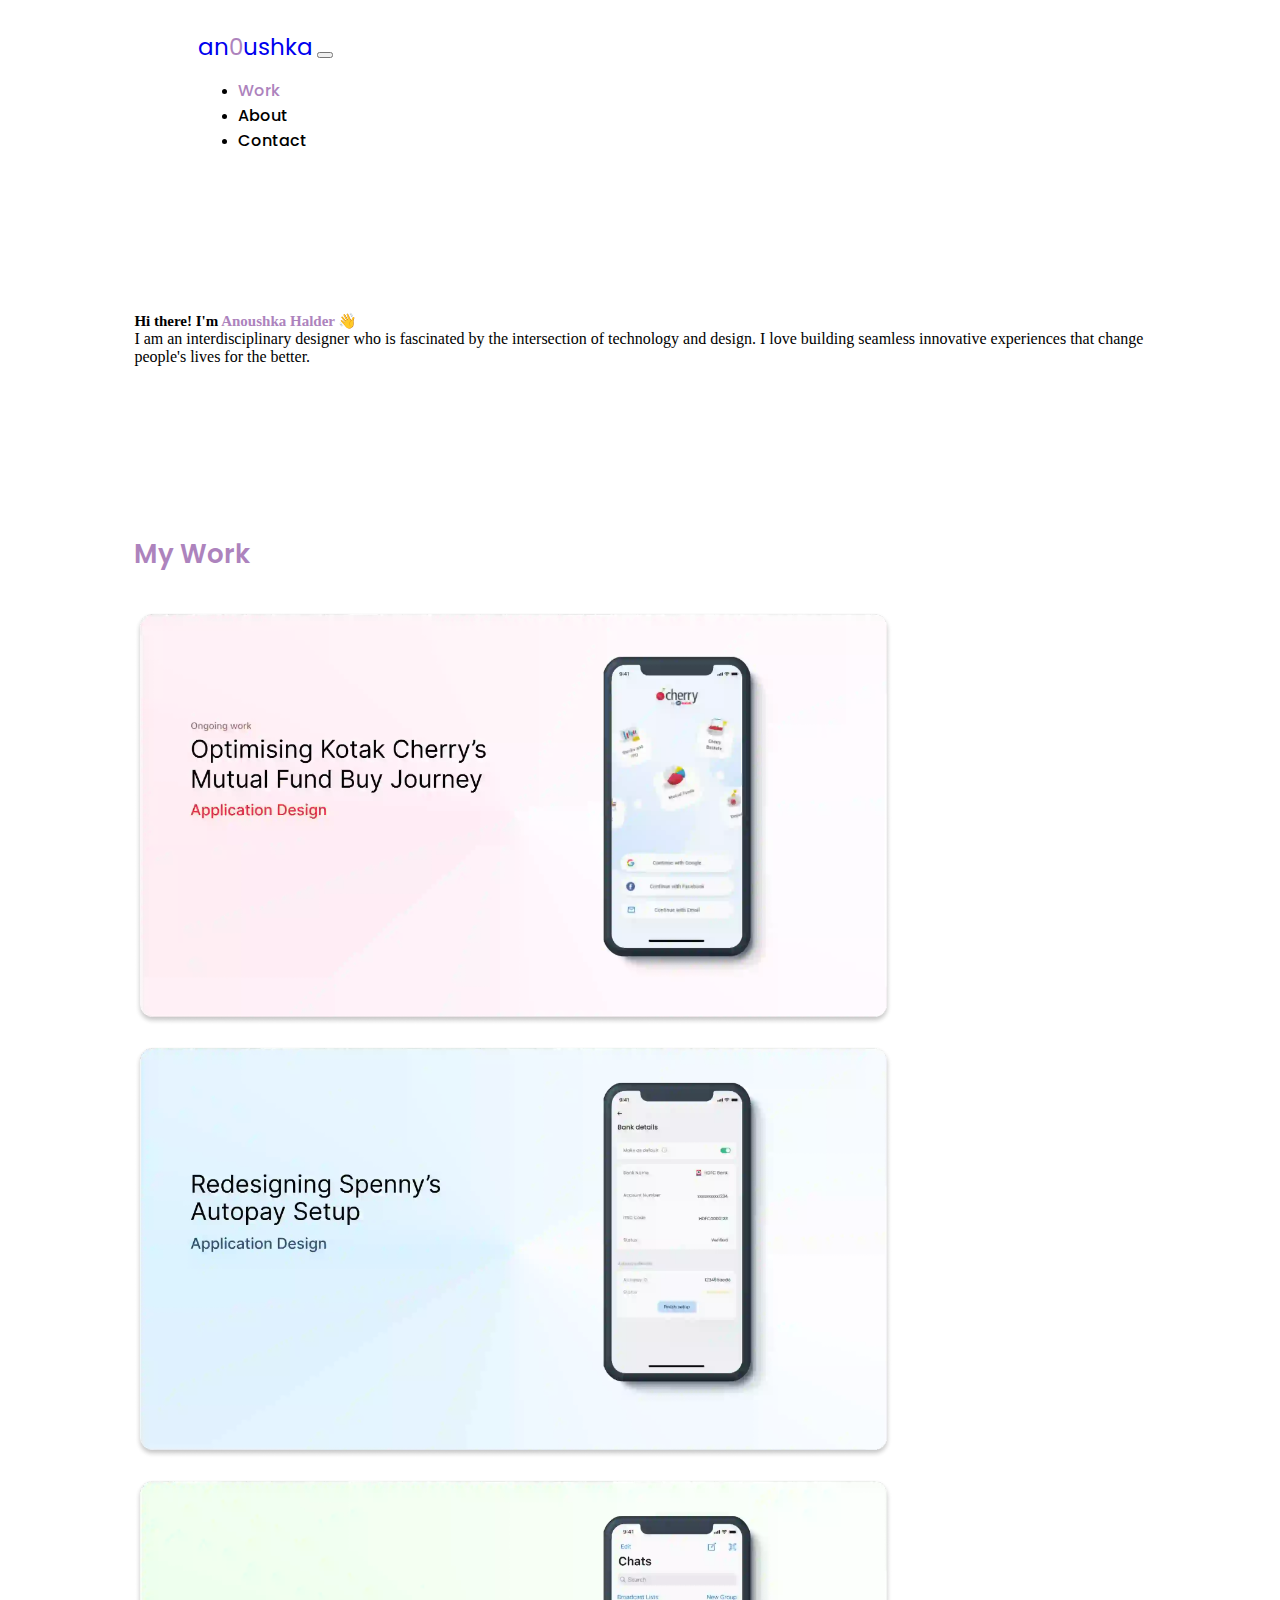
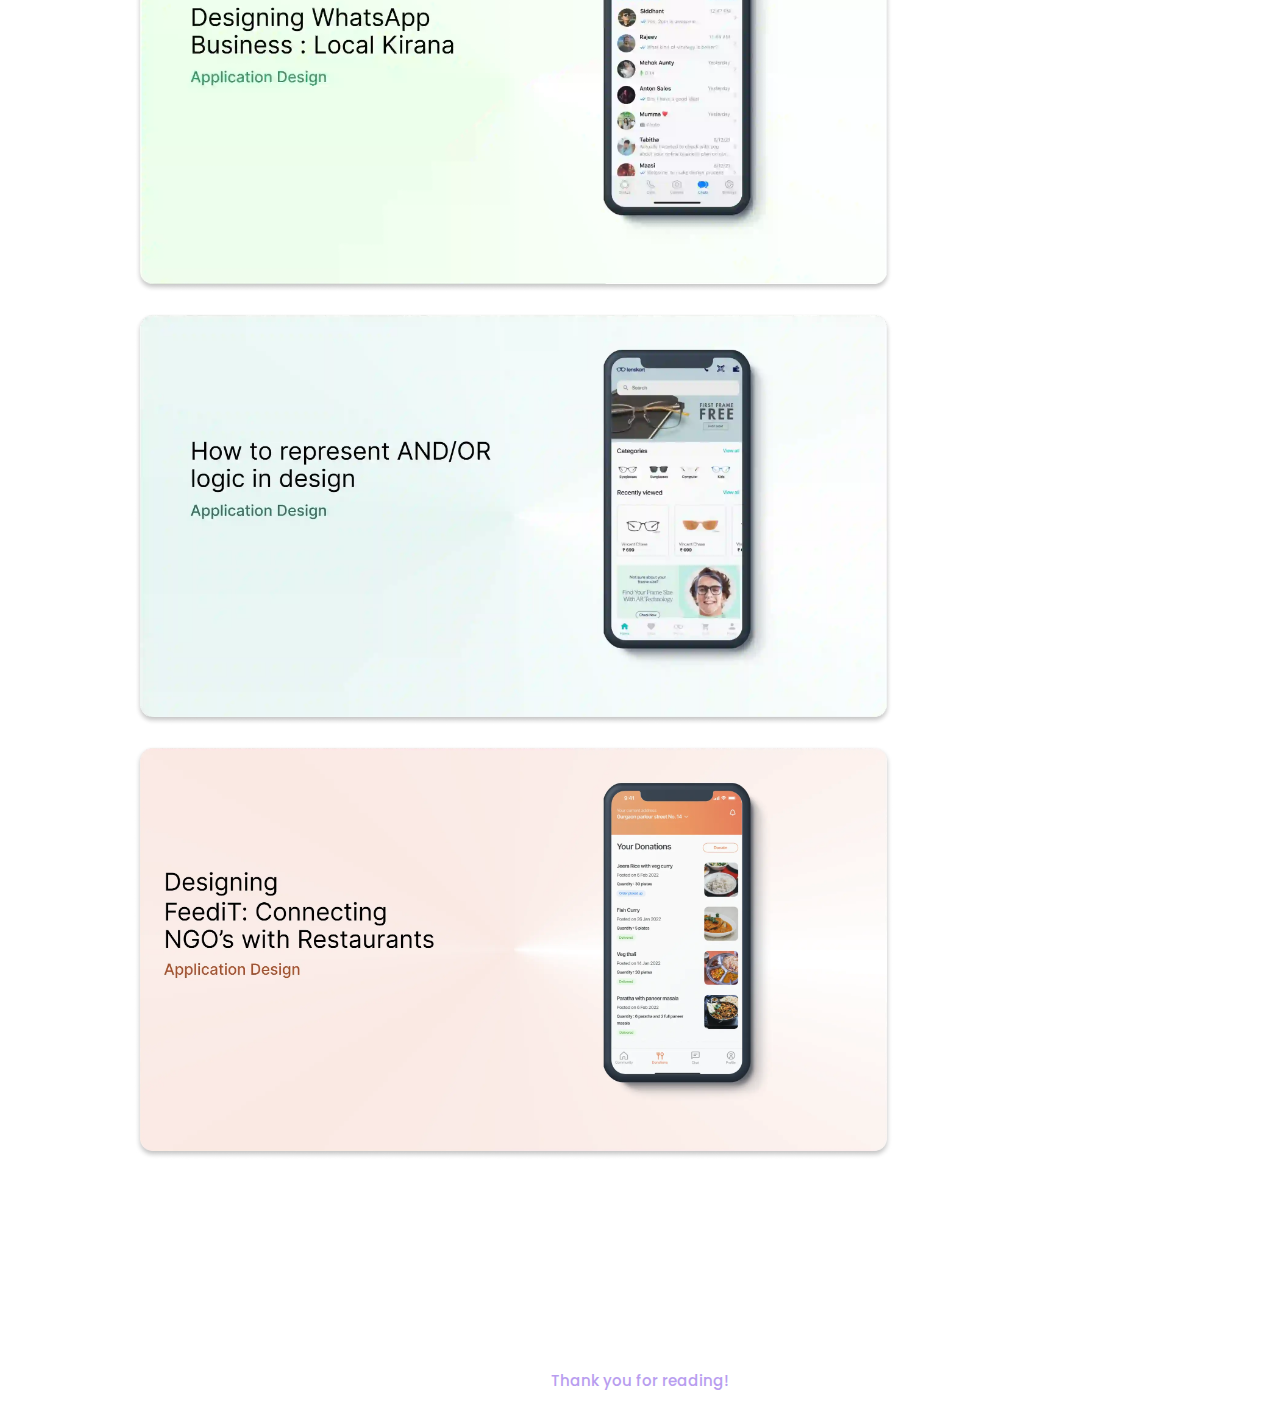
<file: index.html>
<!DOCTYPE html>
<html lang="en">

<head>
    <meta charset="UTF-8">
    <meta http-equiv="X-UA-Compatible" content="IE=edge">
    <link rel="icon" type="image/x-icon" href="assets/favicon.ico">
    <meta name="viewport" content="width=device-width, initial-scale=1.0">
    <link href="https://cdn.jsdelivr.net/npm/bootstrap@5.0.0-beta3/dist/css/bootstrap.min.css" rel="stylesheet" integrity="sha384-eOJMYsd53ii+scO/bJGFsiCZc+5NDVN2yr8+0RDqr0Ql0h+rP48ckxlpbzKgwra6" crossorigin="anonymous">
    <link rel="preconnect" href="https://fonts.gstatic.com">
    <link href="https://fonts.googleapis.com/css2?family=Poppins:ital,wght@0,100;0,200;0,300;0,400;0,500;0,600;0,700;1,100;1,200;1,300;1,400;1,500;1,600;1,700&display=swap" rel="stylesheet">
    <link href="styles.css" rel='stylesheet'>
    <title>an0ushka</title>
</head>
<body>
    <nav class="navbar navbar-expand-lg navbar-light bg-light">
        <div class="container-fluid">
            <a class="navbar-brand" href="index.html">an<span class="pink">0</span>ushka</a>
            <button class="navbar-toggler" type="button" data-bs-toggle="collapse" data-bs-target="#navbarNav" aria-controls="navbarNav" aria-expanded="false" aria-label="Toggle navigation">
            <span class="navbar-toggler-icon"></span>
          </button>
            <div class="collapse navbar-collapse" id="navbarNav">
                <ul class="navbar-nav ms-auto">
                    <li class="nav-item">
                        <a class="nav-link active" aria-current="page" href="index.html">Work</a>
                    </li>
                    <li class="nav-item">
                        <a class="nav-link" href="about.html">About</a>
                    </li>
                    <li class="nav-item">
                        <a class="nav-link" href="contact.html">Contact</a>
                    </li>
                </ul>
            </div>
        </div>
    </nav>
    <div class="container">
        <div class="row ">
            <div class="col-lg-12 col-md-12 col-sm-12 text-center intro">
                <p><span class="first">Hi there! I'm <span class="pink">Anoushka Halder</span> 👋
                </span><br>I am an interdisciplinary designer who is fascinated by the intersection of technology and design. I love building seamless innovative experiences that change people's lives for the better.</p>
            </div>
            <h1 class="pink text-left" id="exp">My Work</h1>
            <div class="row hobby">
                <div class="certificate text-center">
                <a href="https://an0ushka.notion.site/Optimising-Kotak-Cherry-s-Mutual-Fund-buy-journey-e280162f0e7b41c697cbed4f3561674e" target="_blank"><img src="assets/kotak.webp"></a>
            </div>
                <div class="certificate text-center">
                <a href="https://an0ushka.notion.site/Re-designing-Spenny-s-Autopay-Screens-cfd9fa6665be4344856956db537cdb30" target="_blank"><img src="assets/spenny.webp"></a>
            </div>
                <div class="certificate text-center">
                <a href="https://an0ushka.notion.site/Designing-WhatsApp-Business-Local-Kirana-Version-5fd8d9097d5e46b59967a1c05699a12a" target="_blank"><img src="assets/whatsapp.webp"></a>
            </div>
                 <div class="certificate text-center">
                <a href="https://an0ushka.notion.site/How-can-we-represent-AND-OR-logic-in-design-c1be0c425dc845dc9a0dd3538c54c716" target="_blank"><img src="assets/lenskart.webp"></a>
            </div>
                <div class="certificate text-center">
                <a href="https://an0ushka.notion.site/Designing-FeediT-A-food-donation-app-for-restaurants-d23b719af31c4d5187e59b59b04647cb" target="_blank"><img src="assets/FeediT.webp"></a>
            </div>
        </div>
        </div>
    </div>
    <footer>
        <p>Thank you for reading!</p>
    </footer>
    <script src="https://cdn.jsdelivr.net/npm/bootstrap@5.0.0-beta3/dist/js/bootstrap.bundle.min.js" integrity="sha384-JEW9xMcG8R+pH31jmWH6WWP0WintQrMb4s7ZOdauHnUtxwoG2vI5DkLtS3qm9Ekf" crossorigin="anonymous"></script>
</body>
</html>
</file>
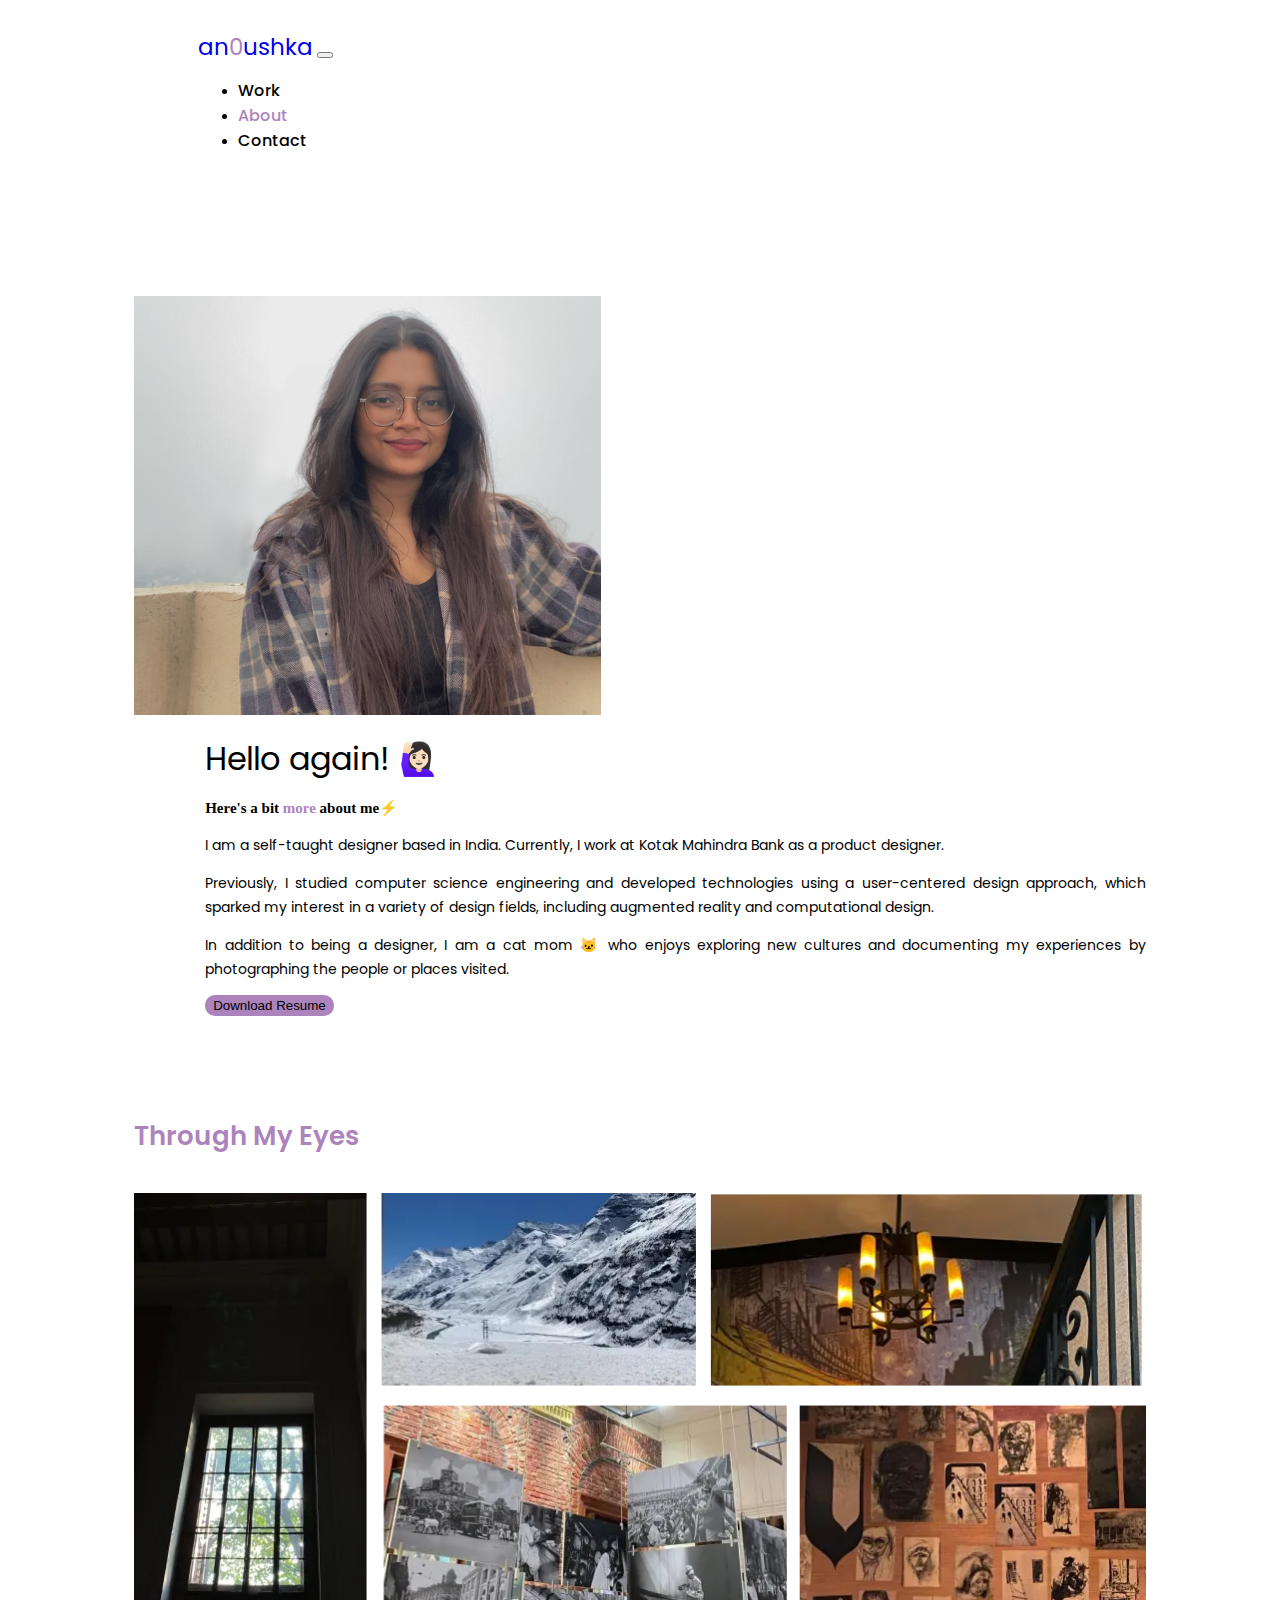
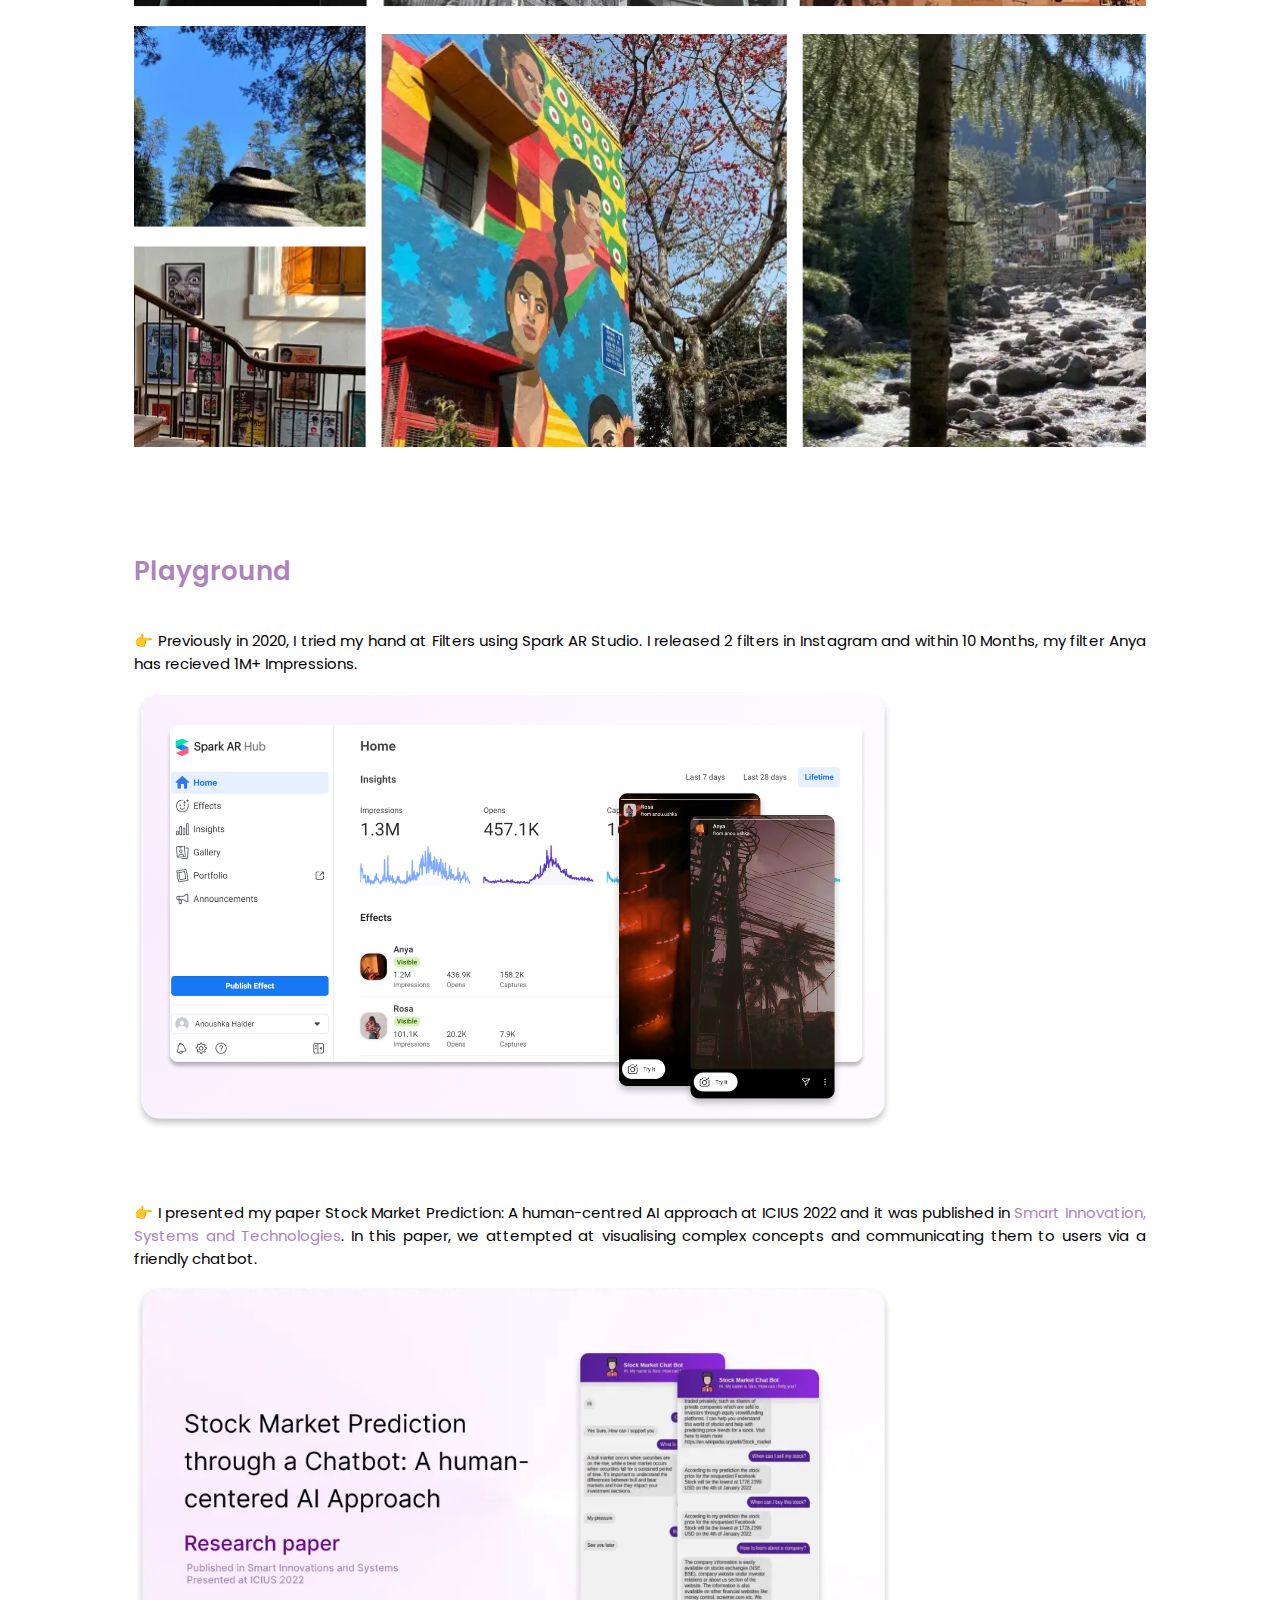
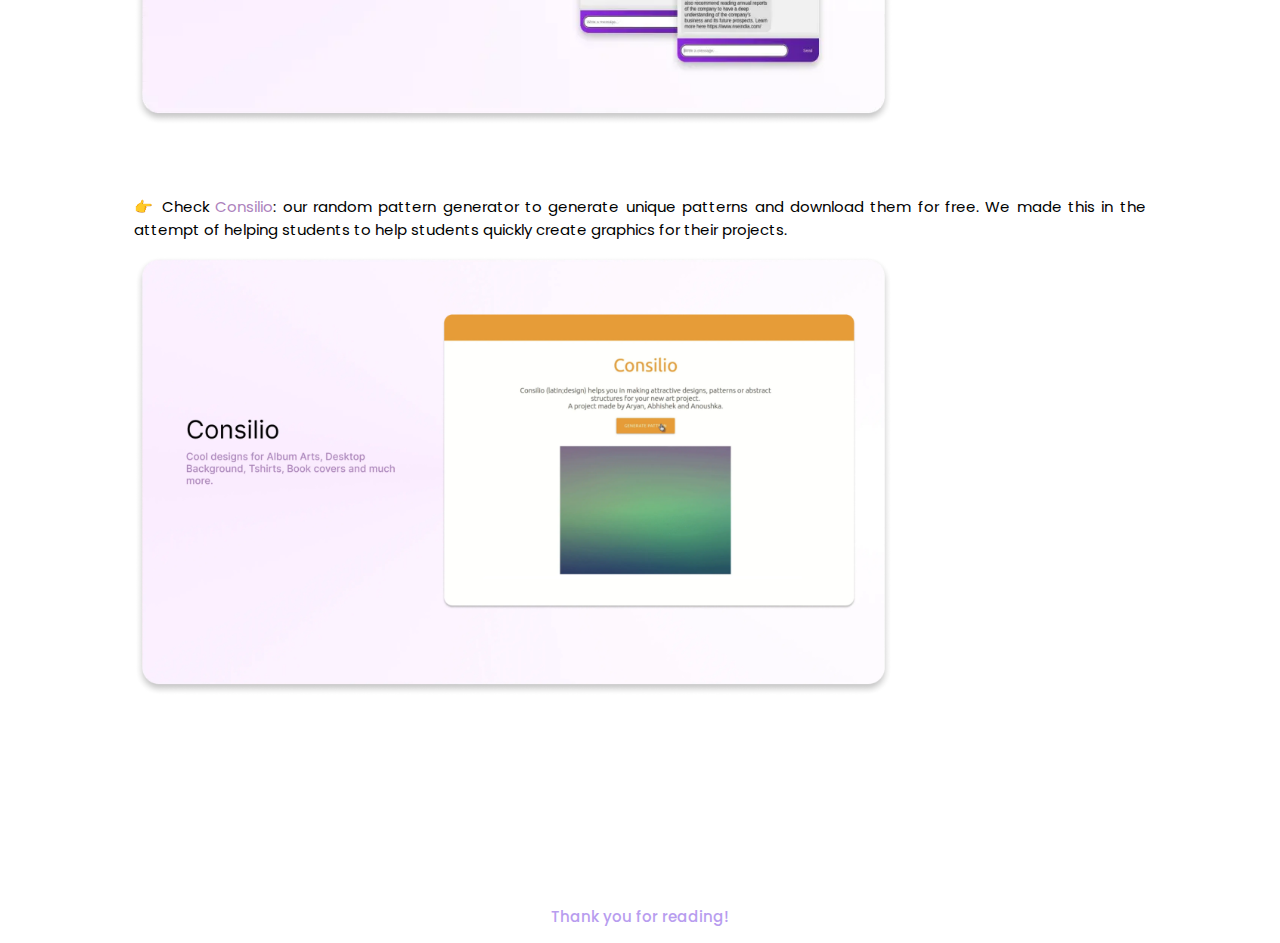
<file: about.html>
<!DOCTYPE html>
<html lang="en">

<head>
    <meta charset="UTF-8">
    <meta http-equiv="X-UA-Compatible" content="IE=edge">
     <link rel="icon" type="image/x-icon" href="assets/favicon.ico">
    <meta name="viewport" content="width=device-width, initial-scale=1.0">
    <link href="https://cdn.jsdelivr.net/npm/bootstrap@5.0.0-beta3/dist/css/bootstrap.min.css" rel="stylesheet"
        integrity="sha384-eOJMYsd53ii+scO/bJGFsiCZc+5NDVN2yr8+0RDqr0Ql0h+rP48ckxlpbzKgwra6" crossorigin="anonymous">
    <link rel="preconnect" href="https://fonts.gstatic.com">
    <link
        href="https://fonts.googleapis.com/css2?family=Poppins:ital,wght@0,100;0,200;0,300;0,400;0,500;0,600;0,700;1,100;1,200;1,300;1,400;1,500;1,600;1,700&display=swap"
        rel="stylesheet">
    <link href="styles.css" rel='stylesheet'>
    <title>an0ushka</title>
</head>

<body>
    <nav class="navbar navbar-expand-lg navbar-light bg-light">
        <div class="container-fluid">
            <a class="navbar-brand" href="index.html">an<span class="pink">0</span>ushka</a>
            <button class="navbar-toggler" type="button" data-bs-toggle="collapse" data-bs-target="#navbarNav"
                aria-controls="navbarNav" aria-expanded="false" aria-label="Toggle navigation">
                <span class="navbar-toggler-icon"></span>
            </button>
            <div class="collapse navbar-collapse" id="navbarNav">
                <ul class="navbar-nav ms-auto">
                    <li class="nav-item">
                        <a class="nav-link" aria-current="page" href="index.html">Work</a>
                    </li>
                    <li class="nav-item">
                        <a class="nav-link active" href="about.html">About</a>
                    </li>
                    <li class="nav-item">
                        <a class="nav-link" href="contact.html">Contact</a>
                    </li>
                </ul>
            </div>
        </div>
    </nav>
    <div class="container">
        <div class="row ">
            <div class="col-lg-6 col-md-6 col-sm-12">
                <img src="assets/anoushka3.webp">
            </div>
            <div class="col-lg-6 col-md-6 col-sm-12 spacing">
                <p><span class="about-hi">Hello again! 🙋🏻‍♀️
                        <p><span class="first">Here's a bit<span class="pink"> more </span>about me⚡</span></p>
                        <p class="new-intro-text"> I am a self-taught designer based in India. Currently, I work at
                            Kotak Mahindra Bank as a
                            product
                            designer. </p>
                    
                        <p class="new-intro-text"> Previously, I studied computer science engineering and developed technologies 
                            using a user-centered design approach, which sparked my interest in a variety of design fields, 
                            including augmented reality and computational design.</p>

                        <p class="new-intro-text">In addition to being a designer, I am a cat mom 🐱 who enjoys exploring new cultures 
                            and documenting my experiences by photographing the people or places visited. </p>
                   
                            <a href="https://drive.google.com/file/d/1sTRIL33uMN4T_PluiFvhnSYvQ-0hXb7k/view?usp=sharing" 
                            style="color:#fff" target="_blank"> <button type="button" class="btn btn-primary download-resume">Download Resume</button></a>
            </div>

            <h1 class="pink text-left" id="exp" style=" margin-top:5%;">Through My Eyes</h1>
            <div class="row">
                <div class="col-lg-12 col-md-12 col-sm-12">
                    <img src="assets/throughmyeyes.webp" style="width:100%!important;">
                </div>
                <h1 class="pink text-left" id="hob" style=" margin-top:5%;">Playground</h1>
                <div class="row hobby">
                    <p class="text center">👉 Previously in 2020, I tried my hand at Filters using Spark AR Studio. I
                        released 2 filters in Instagram and within 10 Months, my filter Anya has recieved 1M+
                        Impressions.
                    </p>
                    <div class=" certificate hobby text-center">
                        <img src="assets/a1.webp">
                    </div>
                </div>
                <div class="row hobby">
                    <p class="text center" style="margin-top:5%">👉 I presented my paper Stock Market Prediction: A
                        human-centred AI approach at
                        ICIUS 2022 and it was published in <span class="pink">Smart Innovation, Systems and
                            Technologies</span>. In this paper, we
                        attempted at visualising complex concepts and communicating them to users via a friendly
                        chatbot.
                    </p>
                    <div class="certificate hobby text-center">
                       <a href="https://www.researchgate.net/publication/362249264_Stock_Market_Prediction_Through_a_Chatbot_A_Human-Centered_AI_Approach"  target="_blank"><img src="assets/stock-market.webp"></a>
                    </div>
                </div>
                <div class="row hobby">
                    <p class="text center" style="margin-top:5%">👉 Check<span class="pink"> Consilio</span>: our random pattern generator to generate unique patterns and download them for free. We made this in the attempt of helping students  to help students quickly create graphics for their projects. 
                    </p>
                    <div class="certificate hobby text-center">
                       <a href="https://github.com/srm-mic/Consilio" target="_blank"><img src="assets/Consilio.webp"></a>
                    </div>
                </div>
            </div>
        </div>
    </div>
    <footer>
        <p>Thank you for reading!</p>
    </footer>
    <script src="https://cdn.jsdelivr.net/npm/bootstrap@5.0.0-beta3/dist/js/bootstrap.bundle.min.js"
        integrity="sha384-JEW9xMcG8R+pH31jmWH6WWP0WintQrMb4s7ZOdauHnUtxwoG2vI5DkLtS3qm9Ekf"
        crossorigin="anonymous"></script>
</body>

</html>
</file>
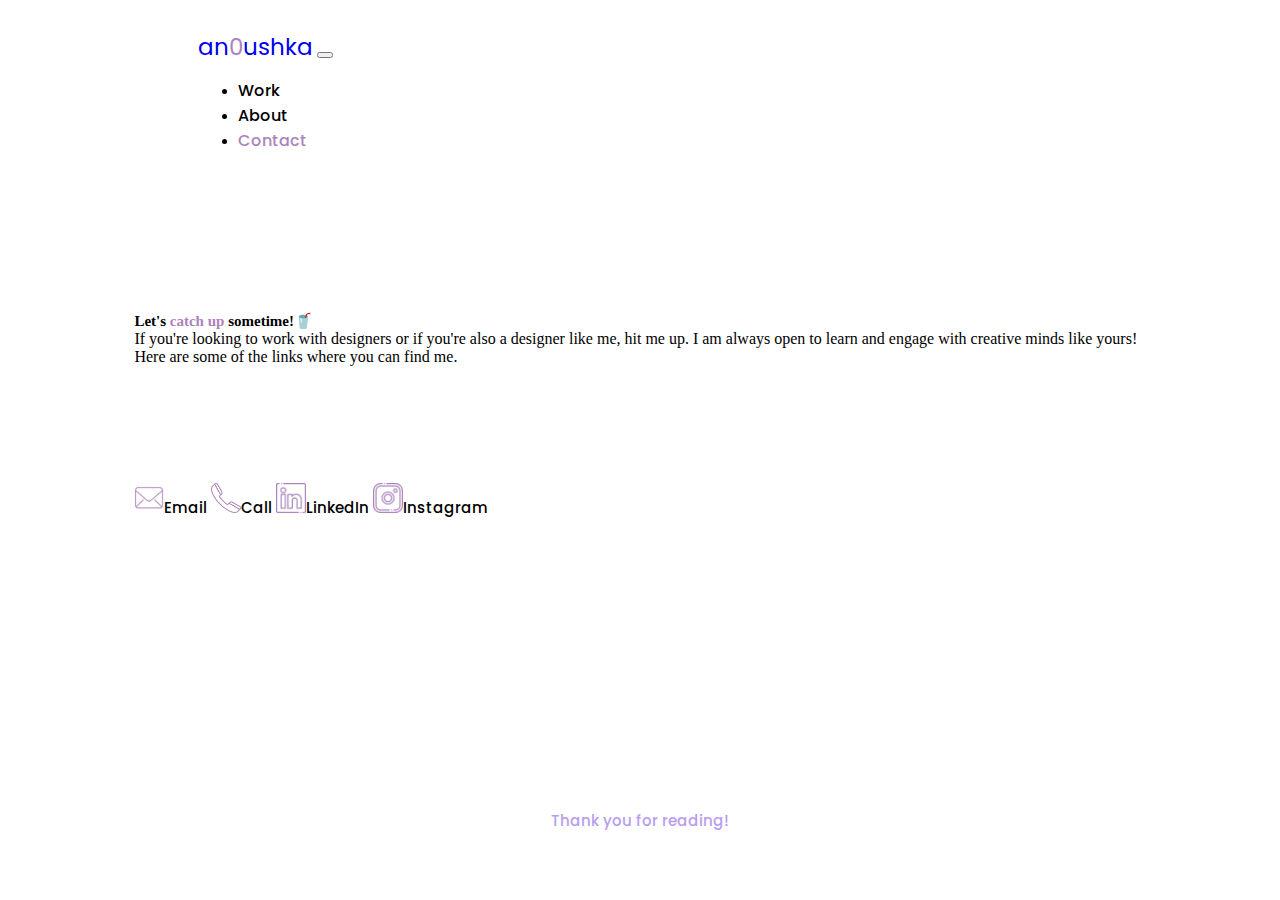
<file: contact.html>
<!DOCTYPE html>
<html lang="en">

<head>
    <meta charset="UTF-8">
    <meta http-equiv="X-UA-Compatible" content="IE=edge">
    <link rel="icon" type="image/x-icon" href="assets/favicon.ico">
    <meta name="viewport" content="width=device-width, initial-scale=1.0">
    <link href="https://cdn.jsdelivr.net/npm/bootstrap@5.0.0-beta3/dist/css/bootstrap.min.css" rel="stylesheet" integrity="sha384-eOJMYsd53ii+scO/bJGFsiCZc+5NDVN2yr8+0RDqr0Ql0h+rP48ckxlpbzKgwra6" crossorigin="anonymous">
    <link rel="preconnect" href="https://fonts.gstatic.com">
    <link href="https://fonts.googleapis.com/css2?family=Poppins:ital,wght@0,100;0,200;0,300;0,400;0,500;0,600;0,700;1,100;1,200;1,300;1,400;1,500;1,600;1,700&display=swap" rel="stylesheet">
    <link href="styles.css" rel='stylesheet'>
    <title>an0ushka</title>
</head>

<body>
    <nav class="navbar navbar-expand-lg navbar-light bg-light">
        <div class="container-fluid">
            <a class="navbar-brand" href="index.html">an<span class="pink">0</span>ushka</a>
            <button class="navbar-toggler" type="button" data-bs-toggle="collapse" data-bs-target="#navbarNav" aria-controls="navbarNav" aria-expanded="false" aria-label="Toggle navigation">
            <span class="navbar-toggler-icon"></span>
          </button>
            <div class="collapse navbar-collapse" id="navbarNav">
                <ul class="navbar-nav ms-auto">
                    <li class="nav-item">
                        <a class="nav-link" aria-current="page" href="index.html">Work</a>
                    </li>
                    <li class="nav-item">
                        <a class="nav-link" href="about.html">About</a>
                    </li>
                    <li class="nav-item">
                        <a class="nav-link active" href="contact.html">Contact</a>
                    </li>
                </ul>
            </div>
        </div>
    </nav>
    <div class="container">
        <div class="row ">
            <div class="col-lg-12 col-md-12 col-sm-12 text-center intro">
                <p><span class="first">Let's <span class="pink">catch up </span>sometime!🥤
                    </span><br>If you're looking to work with designers or if you're also a designer like me, hit me up. I am always open to learn and engage with creative minds like yours! Here are some of the links where you can find me.</p>
            </div>
            <div class="d-flex justify-content-evenly icon">
                <a href="mailto:anoushka2908@gmail.com" class="mail d-flex flex-column">
                    <img src="assets/mail 1.webp" class=" mx-auto d-block"><span class=" d-sm-inline cap">Email</span>
                </a>
                <p class="hide">anoushka2908@gmail.com</p>
                <a href="#exp" class="d-flex flex-column call">
                    <img src="assets/phone-call 1.webp" class="mx-auto d-block"><span class=" d-sm-inline cap">Call</span>
                </a>
                <p class="hide">+91 91637 61085</p>
                <a href="https://www.linkedin.com/in/an0ushka" class="d-flex flex-column" target="_blank">
                    <img src="assets/linkedin (1) 1.webp" class="mx-auto d-block"><span class=" d-sm-inline cap">LinkedIn</span>
                </a>
                <a href="https://www.instagram.com/anou.ushka/" class="d-flex flex-column" target="_blank">
                    <img src="assets/instagram (1) 1.webp" class="mx-auto d-block"><span class=" d-sm-inline cap">Instagram</span>
                </a>
            </div>
        </div>
    </div>
    <footer>
        <p>Thank you for reading!</p>
    </footer>
    <script src="https://cdn.jsdelivr.net/npm/bootstrap@5.0.0-beta3/dist/js/bootstrap.bundle.min.js" integrity="sha384-JEW9xMcG8R+pH31jmWH6WWP0WintQrMb4s7ZOdauHnUtxwoG2vI5DkLtS3qm9Ekf" crossorigin="anonymous"></script>
</body>

</html>
</file>
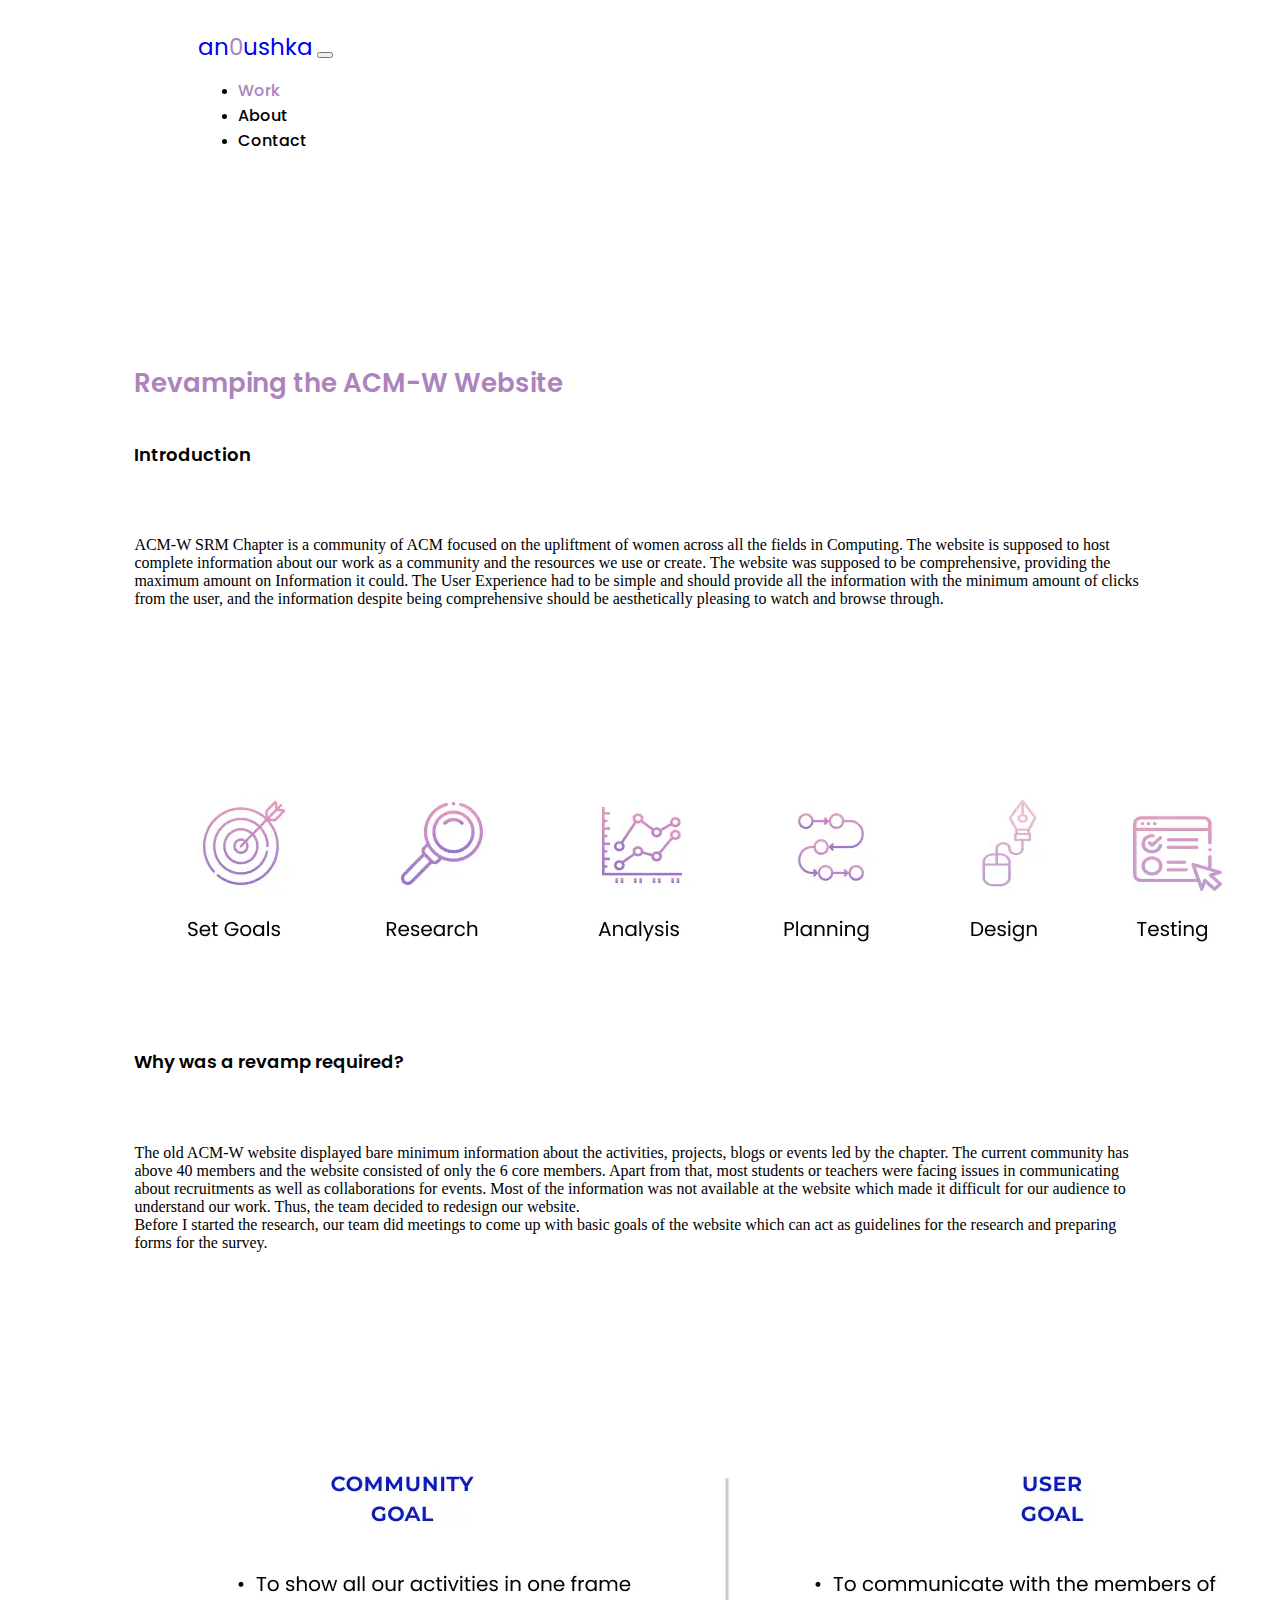
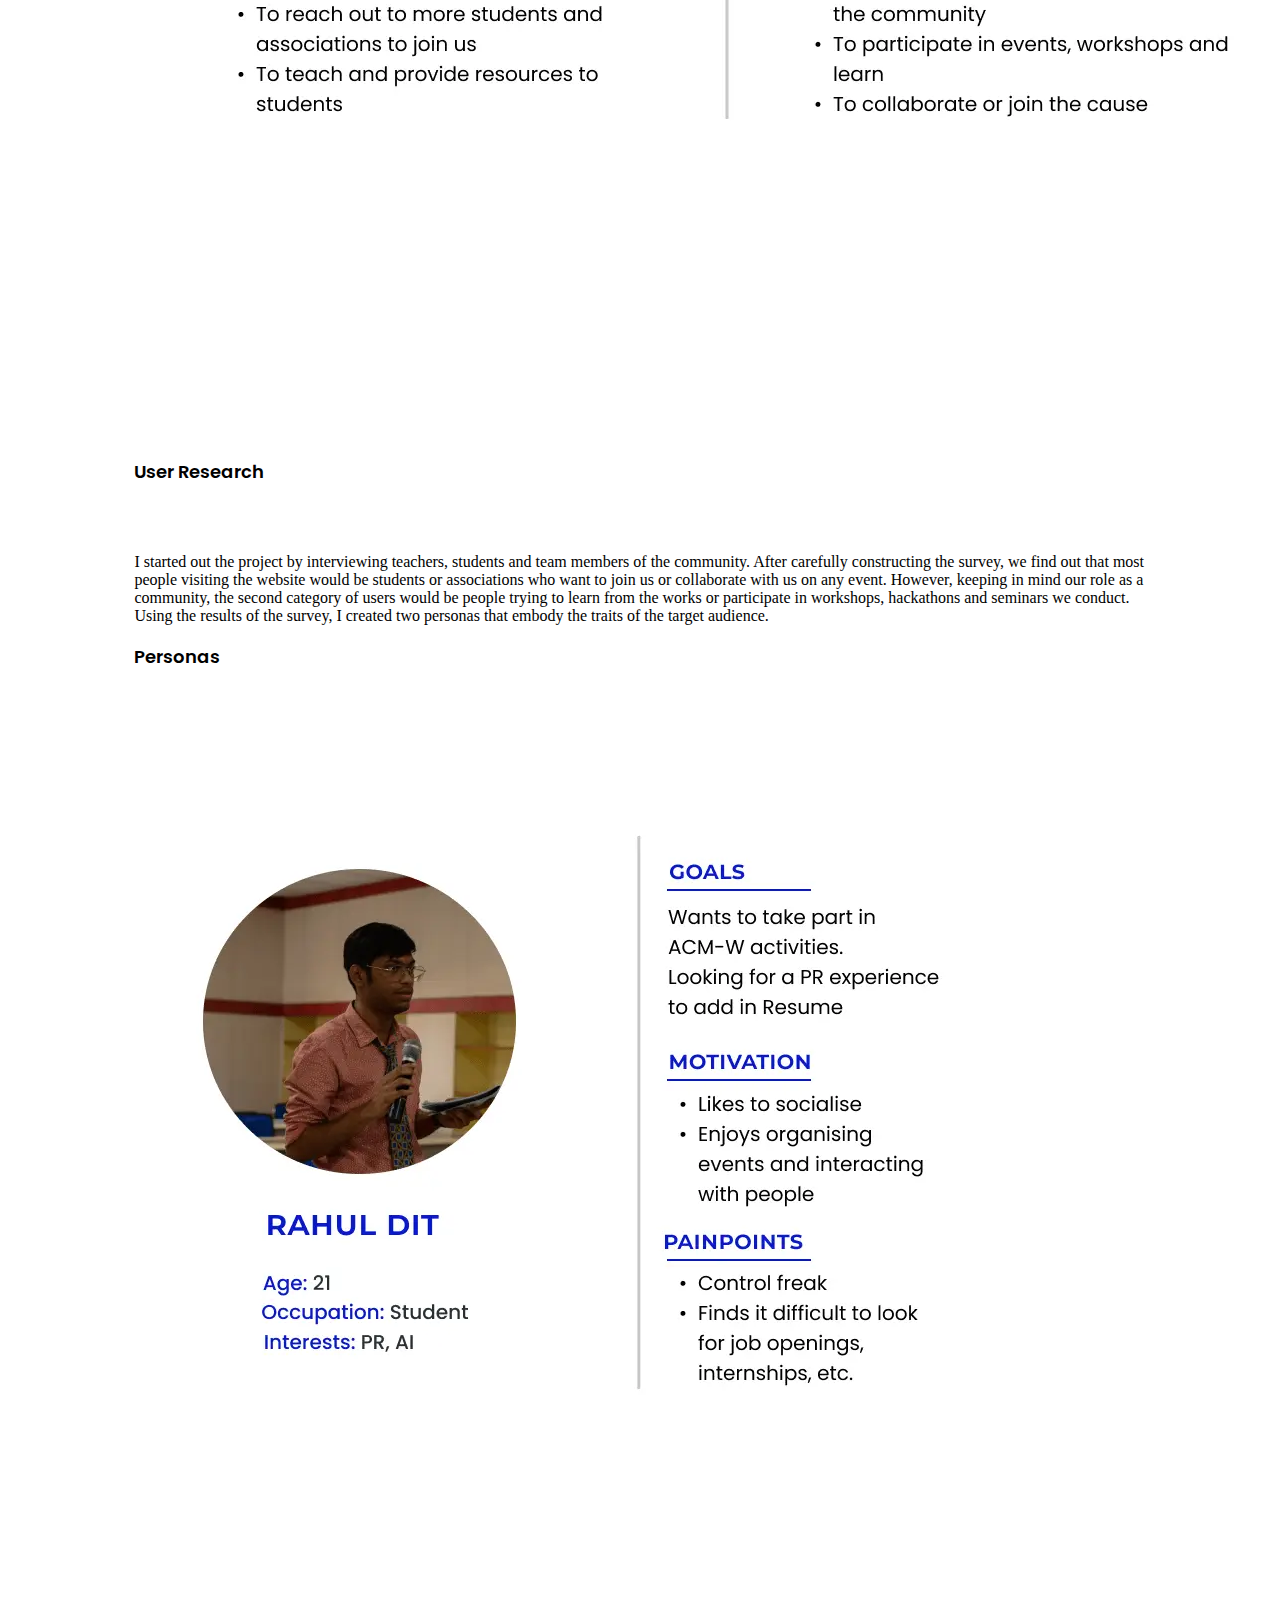
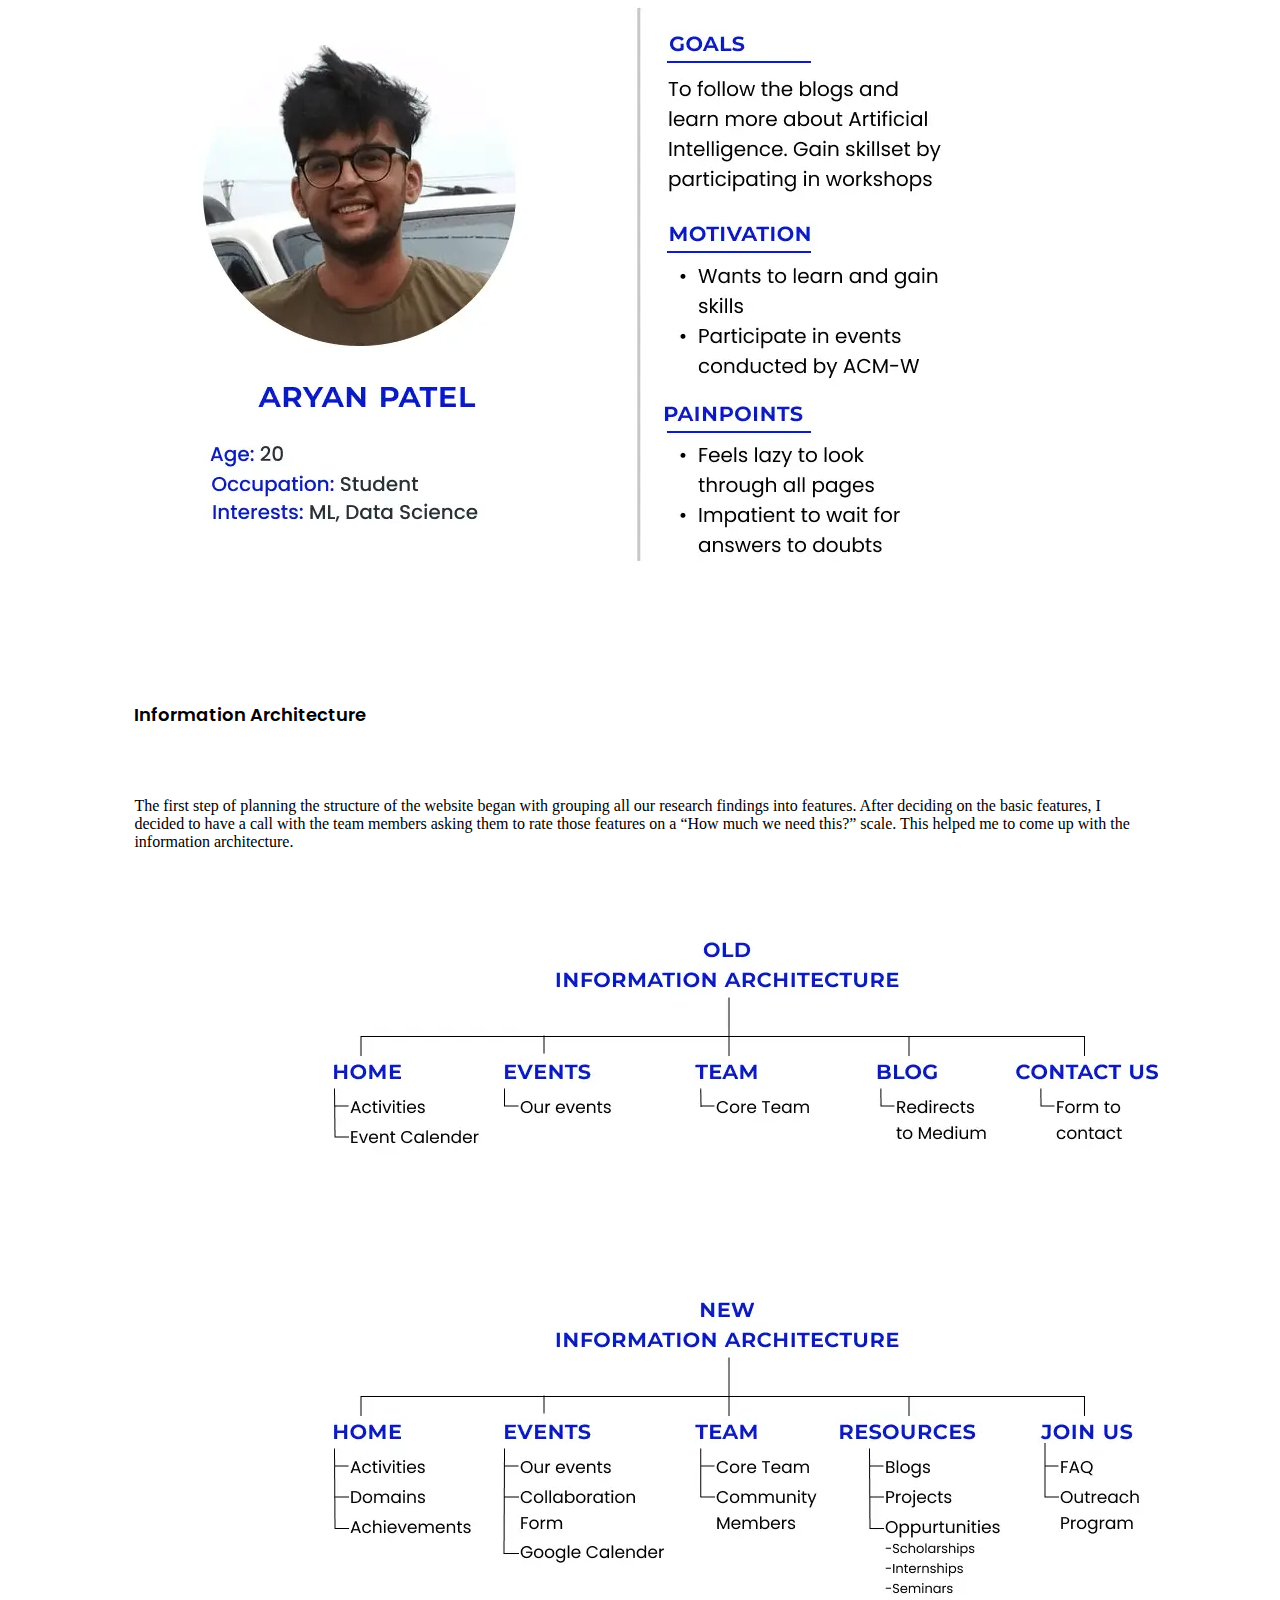
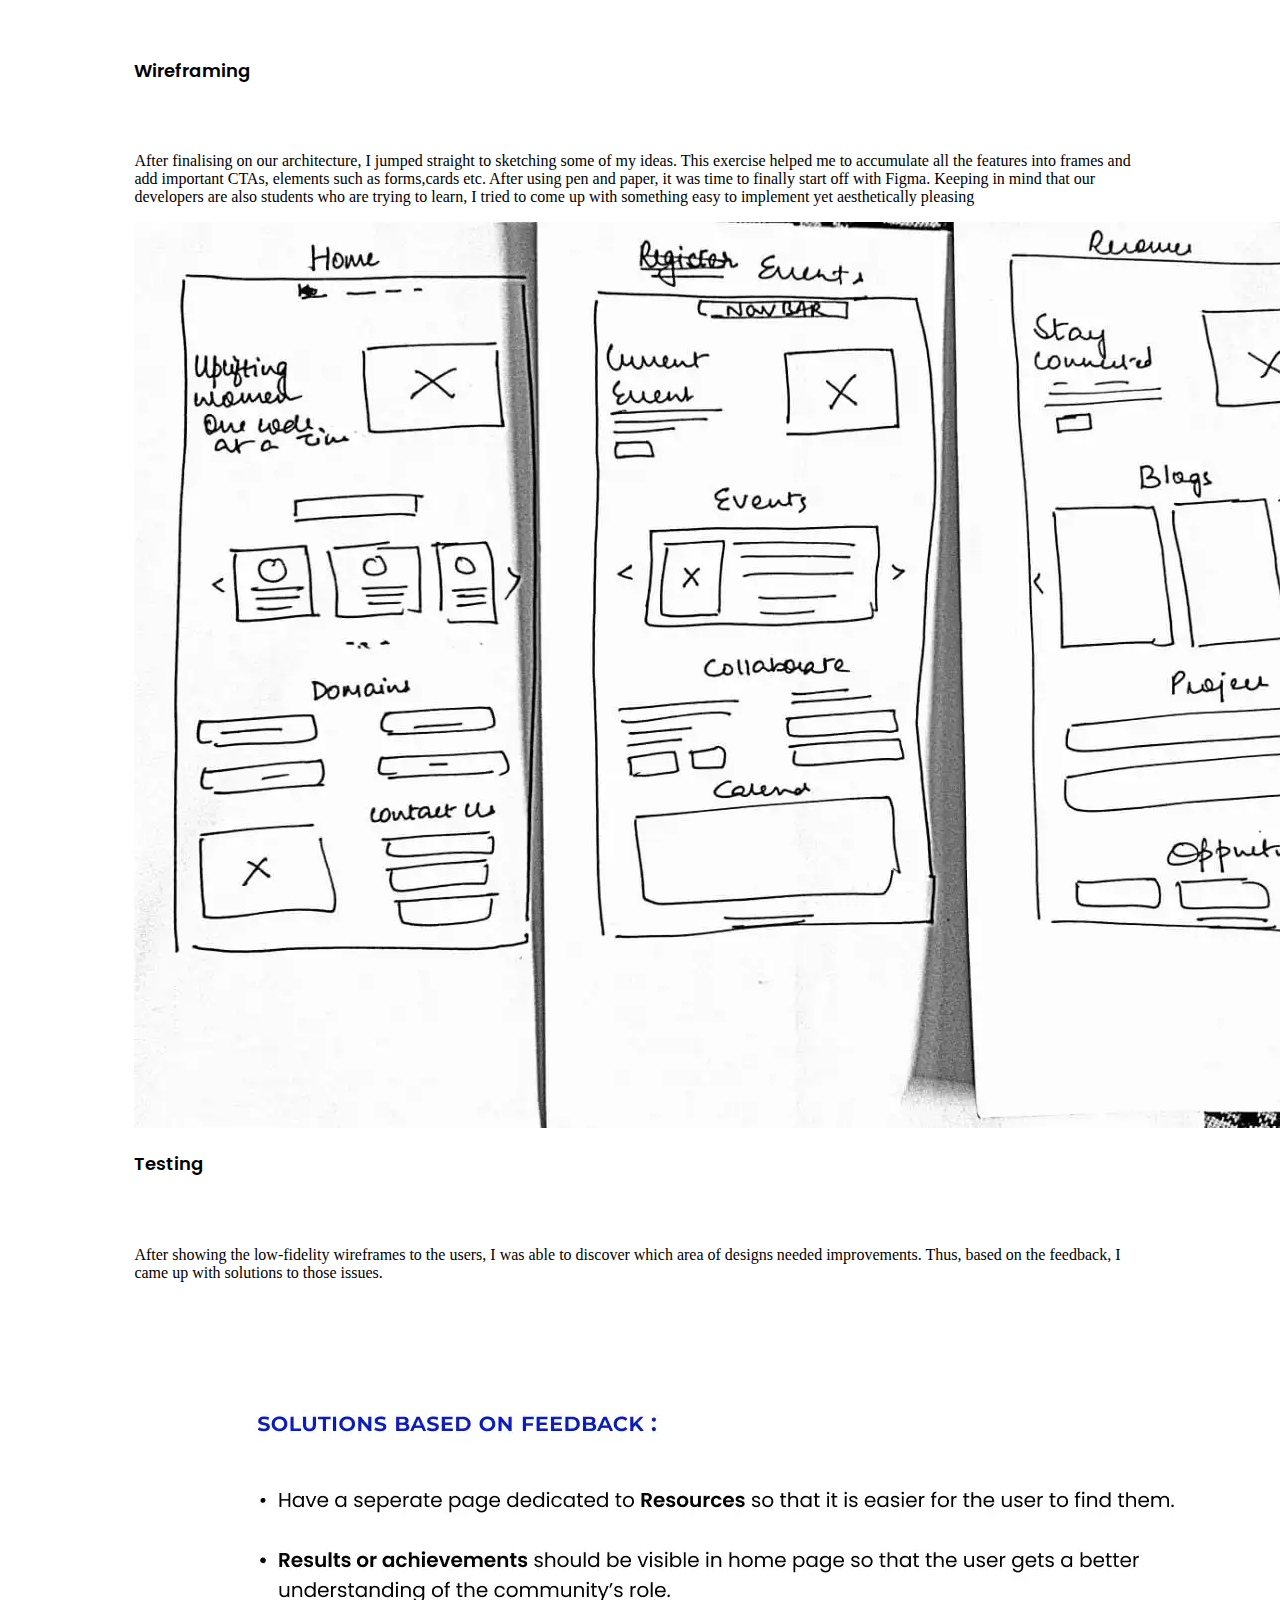
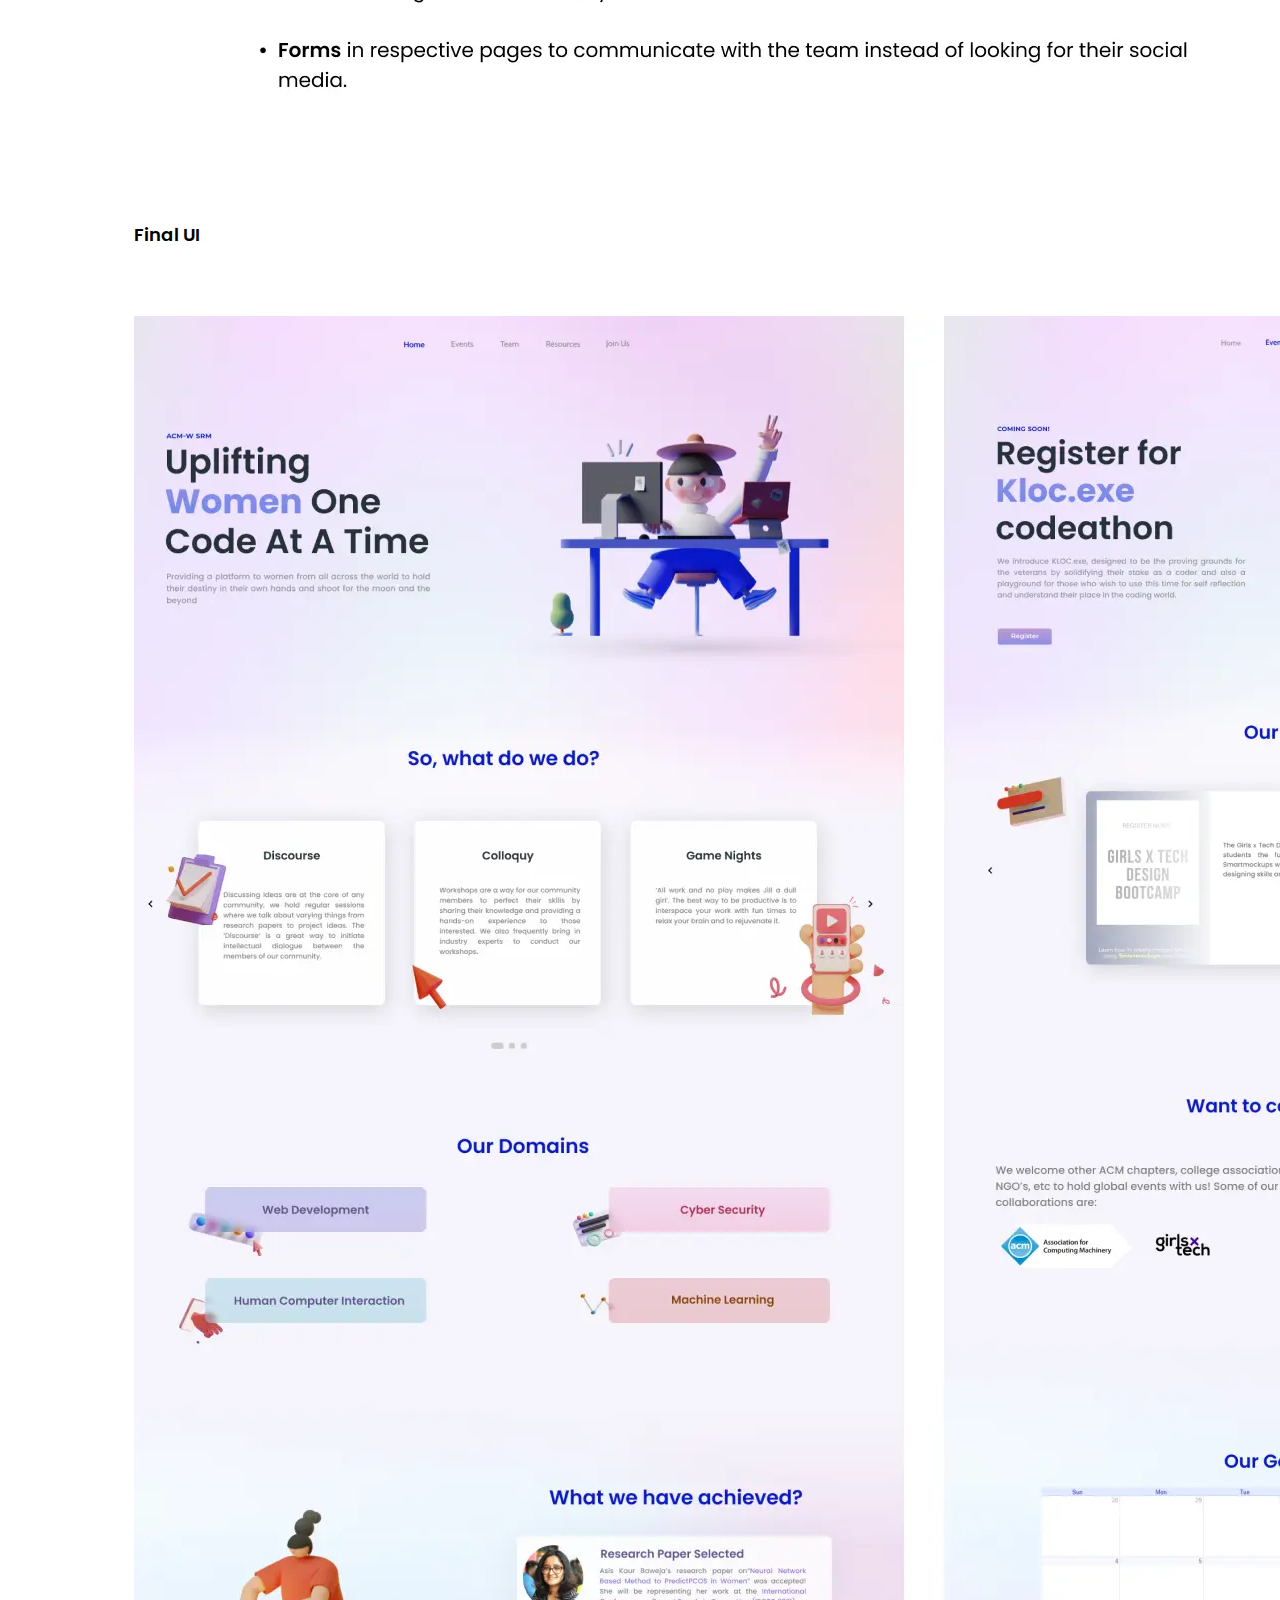
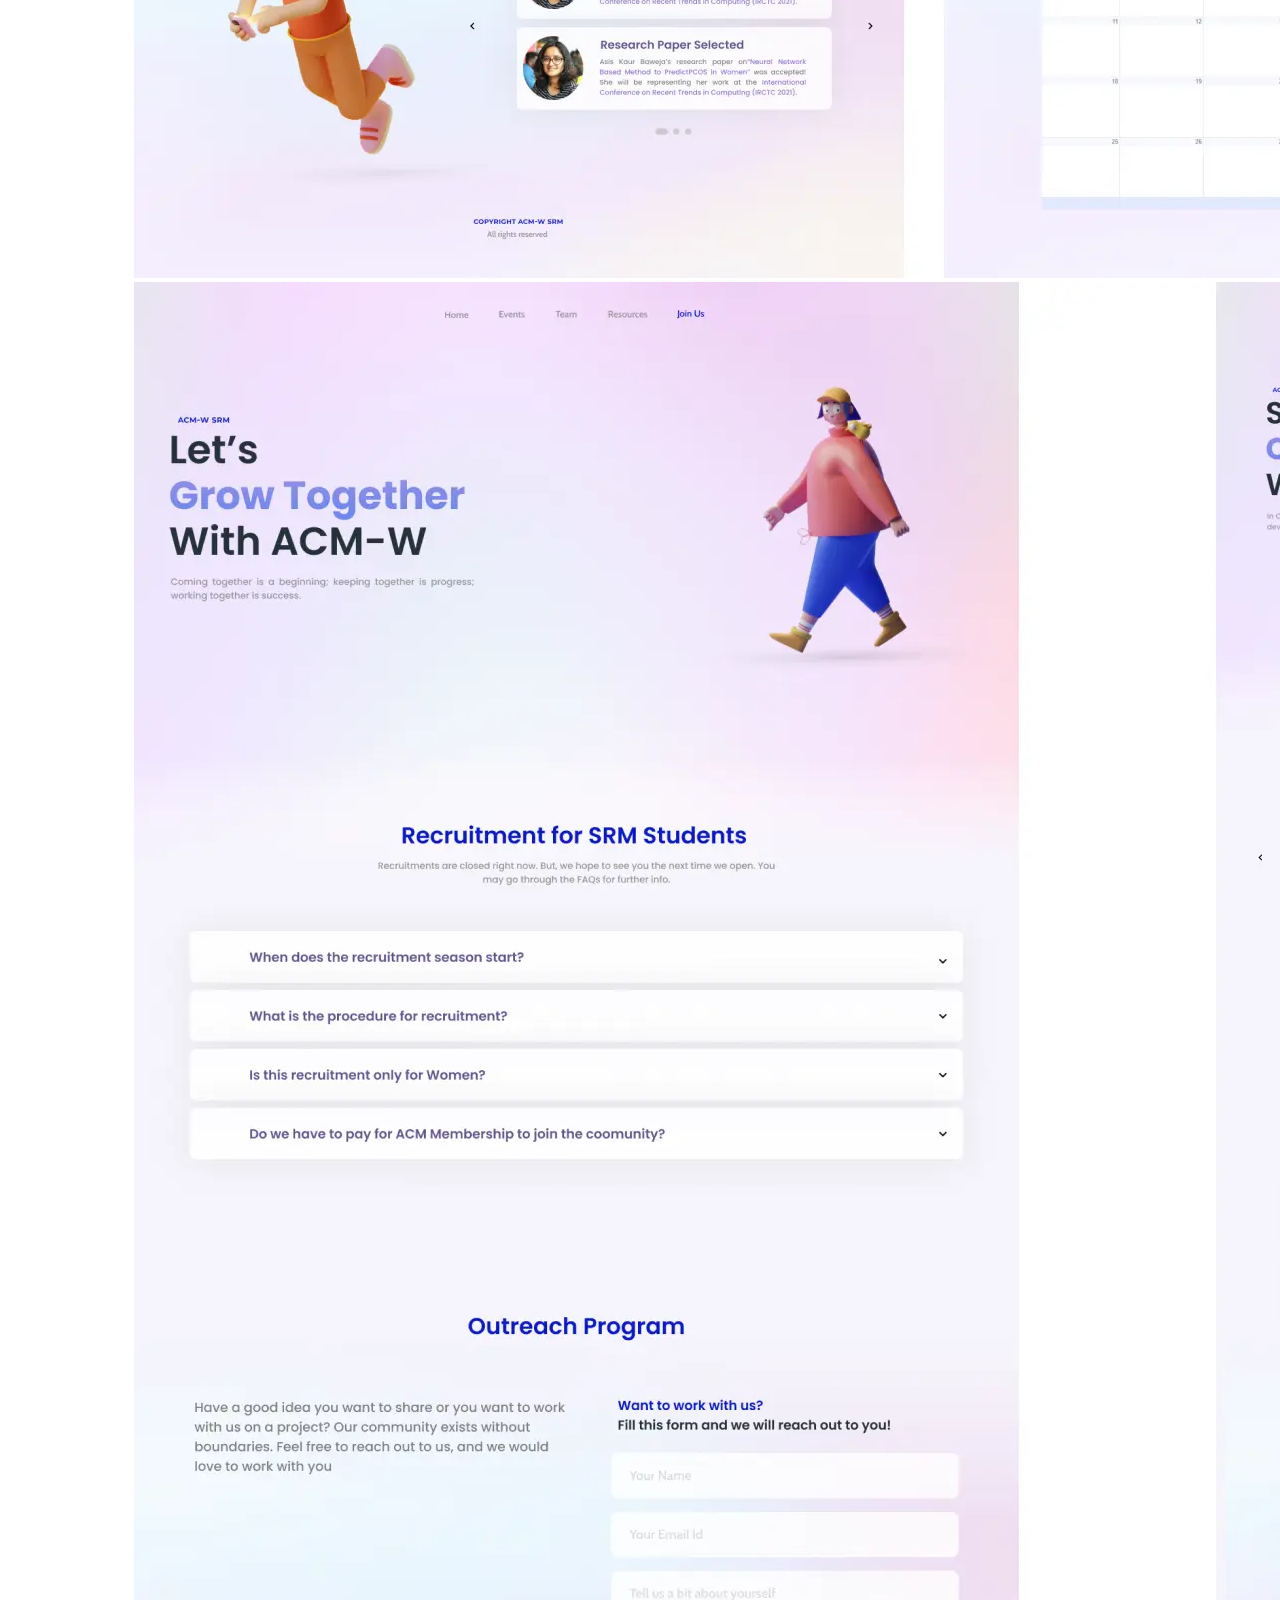
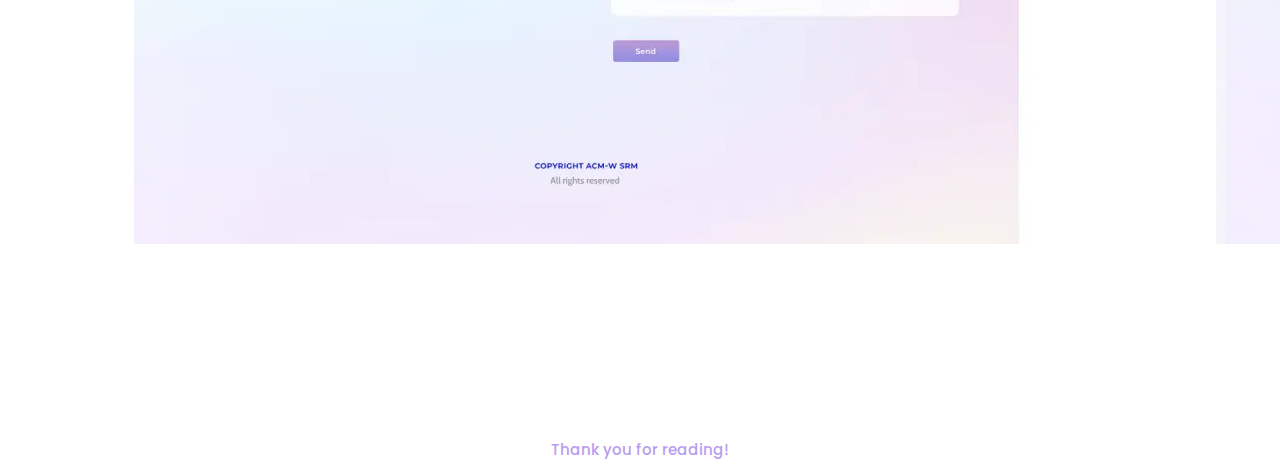
<file: project1.html>
<!DOCTYPE html>
<html lang="en">

<head>
    <meta charset="UTF-8">
    <meta http-equiv="X-UA-Compatible" content="IE=edge">
    <meta name="viewport" content="width=device-width, initial-scale=1.0">
    <link href="https://cdn.jsdelivr.net/npm/bootstrap@5.0.0-beta3/dist/css/bootstrap.min.css" rel="stylesheet" integrity="sha384-eOJMYsd53ii+scO/bJGFsiCZc+5NDVN2yr8+0RDqr0Ql0h+rP48ckxlpbzKgwra6" crossorigin="anonymous">
    <link rel="preconnect" href="https://fonts.gstatic.com">
    <link href="https://fonts.googleapis.com/css2?family=Poppins:ital,wght@0,100;0,200;0,300;0,400;0,500;0,600;0,700;1,100;1,200;1,300;1,400;1,500;1,600;1,700&display=swap" rel="stylesheet">
    <link href="styles.css" rel='stylesheet'>
    <title>an0ushka</title>
</head>

<body>
    <nav class="navbar navbar-expand-lg navbar-light bg-light">
        <div class="container-fluid">
            <a class="navbar-brand" href="index.html">an<span class="pink">0</span>ushka</a>
            <button class="navbar-toggler" type="button" data-bs-toggle="collapse" data-bs-target="#navbarNav" aria-controls="navbarNav" aria-expanded="false" aria-label="Toggle navigation">
            <span class="navbar-toggler-icon"></span>
          </button>
            <div class="collapse navbar-collapse" id="navbarNav">
                <ul class="navbar-nav ms-auto">
                    <li class="nav-item">
                        <a class="nav-link active" aria-current="page" href="index.html">Work</a>
                    </li>
                    <li class="nav-item">
                        <a class="nav-link" href="about.html">About</a>
                    </li>
                    <li class="nav-item">
                        <a class="nav-link" href="contact.html">Contact</a>
                    </li>
                </ul>
            </div>
        </div>
    </nav>
    <div class="container">
        <div class="row exp">
            <h1 class="pink text-left" id="exp">Revamping the ACM-W Website</h1>
            <h3>Introduction</h3>
             <p class="text-left">ACM-W SRM Chapter is a community of ACM focused on the upliftment of women across all the fields in Computing. The website is supposed to host complete information about our work as a community and the resources we use or create. The website was supposed to be comprehensive, providing the maximum amount on Information it could. The User Experience had to be simple and should provide all the information with the minimum amount of clicks from the user, and the information despite being comprehensive should be aesthetically pleasing to watch and browse through.
            </p>
            <img src="assets/process.webp">
            <h3>Why was a revamp required? </h3>
             <p class="text-left">The old ACM-W website displayed bare minimum information about the activities, projects, blogs or events led by the chapter. The current community has above 40 members and the website consisted of only the 6 core members. Apart from that, most students or teachers were facing issues in communicating about recruitments as well as collaborations for events. Most of the information was not available at the website which made it difficult for our audience to understand our work. Thus, the team decided to redesign our website. <br>Before I started the research, our team did meetings to come up with basic goals of the website which can act as guidelines for the research and preparing forms for the survey.
              </p>  
            <img src="assets/Goals.webp">
            <h3>User Research</h3>
            <p>I started out the project by interviewing teachers, students and team members of the community. After carefully constructing the survey, we find out that most people visiting the website would be students or associations who want to join us or collaborate with us on any event. However, keeping in mind our role as a community, the second category of users would be people trying to learn from the works or participate in workshops, hackathons and seminars we conduct.

                <br>Using the results of the survey, I created two personas that embody the traits of the target audience.
                
                </p>
                <h3>Personas</h3>
                <img src="assets/Persona.webp">
                <img src="assets/Persona (1).webp">
            <h3>Information Architecture</h3>
            <p>The first step of planning the structure of the website began with grouping all our research findings into features. After deciding on the basic features, I decided to have a call with the team members asking them to rate those features on a “How much we need this?” scale. This helped me to come up with the information architecture.

            </p>
            <img src="assets/information architecture (3).webp">
            <h3>Wireframing</h3>
            <p>After finalising on our architecture, I jumped straight to sketching some of my ideas. This exercise helped me to accumulate all the features into frames and add important CTAs, elements such as forms,cards etc. After using pen and paper, it was time to finally start off with Figma. Keeping in mind that our developers are also students who are trying to learn, I tried to come up with something easy to implement yet aesthetically pleasing</p>
            <img src="assets/Sketch1.webp">
            <h3>Testing</h3>
            <p>After showing the low-fidelity wireframes to the users, I was able to discover which area of designs needed improvements. Thus, based on the feedback, I came up with solutions to those issues.
            </p>
            <img src="assets/Goals (1).webp">
            <h3>Final UI</h3>
            <img src="assets/ui.webp">
            <img src="assets/ui (2).webp">
            </div>
            </div>
            <footer>
                <p>Thank you for reading!</p>
            </footer>
            <script src="https://cdn.jsdelivr.net/npm/bootstrap@5.0.0-beta3/dist/js/bootstrap.bundle.min.js" integrity="sha384-JEW9xMcG8R+pH31jmWH6WWP0WintQrMb4s7ZOdauHnUtxwoG2vI5DkLtS3qm9Ekf" crossorigin="anonymous"></script>
            </body>
            </html>
</file>
<file: styles.css>
.container {
    padding: 10%;
}

.bg-light {
    background-color: #fff!important;
    padding: 2% 15% 0;
}

.navbar-brand {
    line-height: 29px;
    font-family: 'Poppins';
    font-weight: 400;
    font-size: 23px;
}

.active,
.pink {
    color: rgba(173, 131, 189, 1)!important;
}

.navbar-light .navbar-nav .nav-link {
    color: #000;
    font-family: 'Poppins';
    font-style: normal;
    font-weight: 500;
    font-size: 16px;
}

.first {
    font-weight: 600;
    font-style: normal;
    font-size: 15px;
}

.intro p {
    padding-bottom: 10%;
}

@keyframes slidebottomTotop {
    0% {
        transform: translateY(80%);
        opacity: 0;
    }
    50% {
        opacity: 0.5
    }
    100% {
        transform: translateY(0);
        opacity: 1;
    }
}

.intro p {
    animation: 1s ease-out 0s 1 slidebottomTotop;
}

.icon {
    padding-bottom: 10%;
}

.icon img {
    width: 30px;
    height: 30px;
    position: relative;
    top: 0;
    transition: top ease 0.5s;
}

.space {
    margin-top: 50px;
}

.icon img:hover,
.certificate a img:hover {
    top: -10px;
}

.icon a {
    color: #000;
    font-family: 'Poppins';
    font-style: normal;
    font-weight: 500;
    font-size: 15px;
    text-align: center;
}

h1 {
    font-family: 'Poppins';
    font-style: normal;
    font-weight: 600;
    font-size: 26px;
    padding-top: 5%;
    padding-bottom:2%;
}

h3 {
    font-size: 18px;
    color: rgba(0, 0, 0, 1);
    font-family: 'Poppins';
    font-style: normal;
    font-weight: 600;
    padding: 0 0 5%;
}

h5 {
    font-weight: 500;
    font-size: 15px;
    padding: 0 0 5%;
}

.exp ul li,.hobby ul li {
    font-family: 'Poppins';
    font-weight: 500;
    font-size: 13px;
    line-height: 20px;
}
.exp ul {
        margin-bottom: 3rem;
}

a {
    text-decoration: none;
}

a:hover {
    text-decoration: underline;
    text-decoration-color: rgba(173, 131, 189, 1)!important;
}

.hobby p {
    font-family: 'Poppins';
    font-size: 15px;
    text-align: justify;
}

.hobby img {
    width: 100%;
}

.certificate img {
    width: 75%;
    position: relative;
    top: 0;
    transition: top ease 0.5s;
    margin-bottom: 15px;
}

footer p {
    color: #B89DEF;    ;
    font-size: 15px;
    font-weight: 500;
    text-align: center;
    font-family: 'Poppins';
    margin-top: 5%;
}

.spacing{
    padding-left:7%;
    text-align: justify;
}

.about-hi{
    font-family: 'Poppins';
    font-size:32px;
}

.new-intro-text{
    font-family: Poppins;
font-size: 14px;
line-height: 24px;
letter-spacing: 0em;
text-align: justify;

}

@media (max-width:650px) {
    .cap {
        font-size: 12px;
        text-align: center;
        padding-top: 2%;
    }
    .icon img {
        width: 40%;
    }
    .mail:hover+.hide {
        top: 16rem!important;
        left: 7%!important;
        font-size: 0.6em!important;
    }
    .call:hover+.hide {
        top: 16rem!important;
        left: 28%!important;
        font-size: 0.6em!important;
    }
}

.hide {
    display: none;
}

.mail:hover+.hide {
    display: block;
    color: #000;
    font-size: 0.9em;
    position: absolute;
    left: 18%;
    top: 45%;
}

.call:hover+.hide {
    display: block;
    color: #000;
    font-size: 0.9em;
    position: absolute;
    left: 37%;
    top: 45%;
}

.download-resume{
    background-color:#AD83BD!important;
    border-radius:10px!important;
    border-color: transparent!important;
}
.download-resume:hover{
    background-color: #9B71AB!important ;
    border-color: transparent!important;
}
.download-resume:focus{
    border-color: transparent!important;
    box-shadow: none!important;
}
@media(min-width:700px) and (max-width:1025px) {
    .call:hover+.hide {
        left: 36%;
        top: 16rem;
    }
    .mail:hover+.hide {
        left: 15%;
        top: 16rem;
    }
}
</file>
